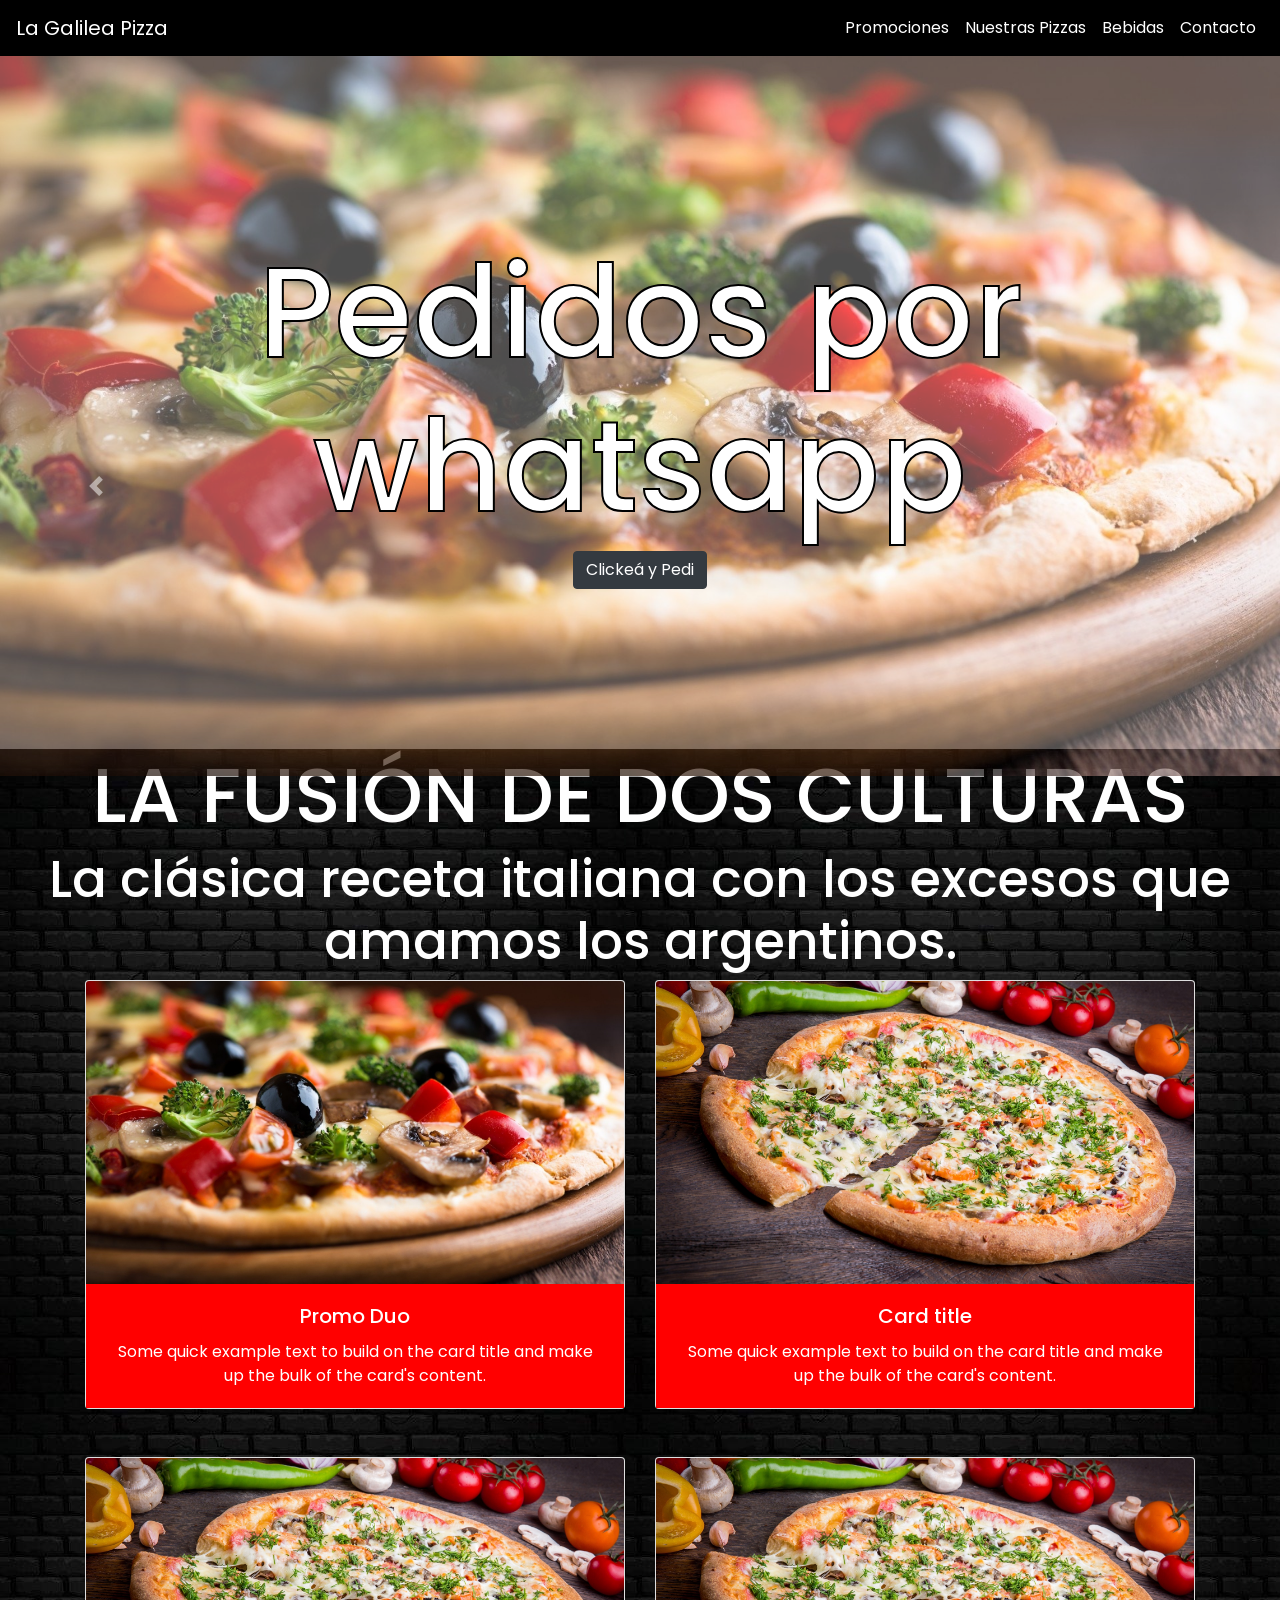
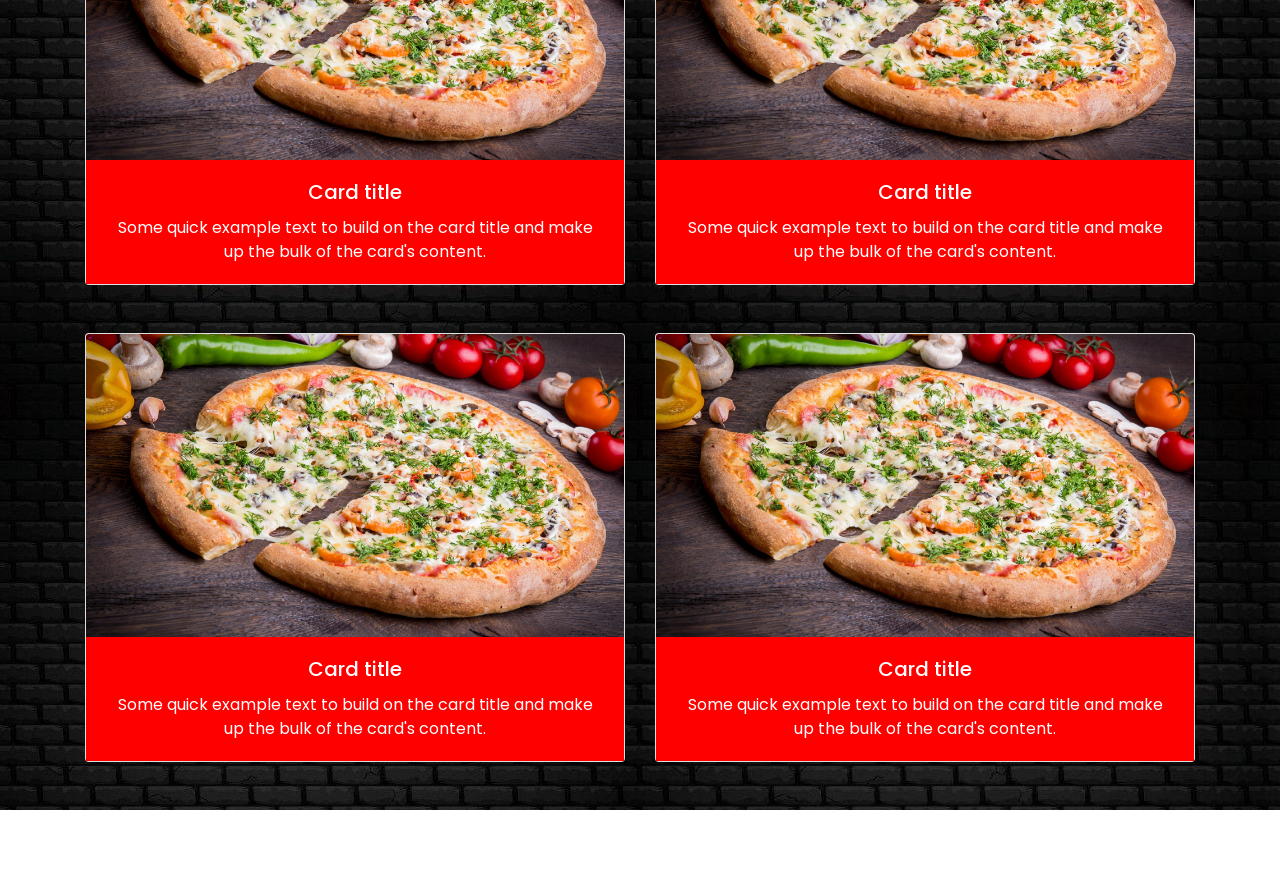
<file: index.html>
<!DOCTYPE html>
<html lang="en">
<head>
    <meta charset="UTF-8">
    <meta name="viewport" content="width=device-width, initial-scale=1.0">
    <title>Document</title>
    <link rel="stylesheet" href="css/estilos.css">
    <link rel="preconnect" href="https://fonts.gstatic.com">
    <link href="https://fonts.googleapis.com/css2?family=Poppins:wght@400;700&display=swap" rel="stylesheet"> 
    <link rel="stylesheet" href="https://stackpath.bootstrapcdn.com/bootstrap/4.4.1/css/bootstrap.min.css" integrity="sha384-Vkoo8x4CGsO3+Hhxv8T/Q5PaXtkKtu6ug5TOeNV6gBiFeWPGFN9MuhOf23Q9Ifjh" crossorigin="anonymous">
</head>

<body>
    <header>
        <nav class="navbar navbar-expand-lg navbar-dark bg-color">
            <a class="navbar-brand" href="#">La Galilea Pizza</a>
            <button class="navbar-toggler" type="button" data-toggle="collapse" data-target="#navbarNav" aria-controls="navbarNav" aria-expanded="false" aria-label="Toggle navigation">
              <span class="navbar-toggler-icon"></span>
            </button>
            <div class="collapse navbar-collapse" id="navbarNav">
              <ul class="navbar-nav">
                <li class="nav-item active">
                  <a class="nav-link" href="#promos">Promociones <span class="sr-only">(current)</span></a>
                  <li class="nav-item active">
                    <a class="nav-link" href="pizzas.html">Nuestras Pizzas</a>
                  </li>
                </li>
                <li class="nav-item active">
                  <a class="nav-link" href="#">Bebidas</a>
                </li>
                <li class="nav-item active">
                    <a class="nav-link" href="#">Contacto</a>
                </li>

              </ul>
            </div>
        </nav>
    </header>

    <main>
        <!-- <img src="imagenes/fondo.jpeg" alt=""> -->
        <section class="section1">
            <!-- Carrusel -->
            <div id="carouselExampleControls" class="carousel slide" data-ride="carousel">
                <div class="carousel-inner">
                    <div class="carousel-item active">
                    <img src="imagenes/pizza1.jpg" class="d-block w-100" alt="...">
                    </div>
                    <div class="carousel-item">
                    <img src="imagenes/pizza2.jpg" class="d-block w-100" alt="...">
                    </div>
                    <div class="carousel-item">
                    <img src="imagenes/pizza3.jpg" class="d-block w-100" alt="...">
                    </div>
                </div>
                <a class="carousel-control-prev" href="#carouselExampleControls" role="button" data-slide="prev">
                    <span class="carousel-control-prev-icon" aria-hidden="true"></span>
                    <span class="sr-only">Previous</span>
                </a>
                <a class="carousel-control-next" href="#carouselExampleControls" role="button" data-slide="next">
                    <span class="carousel-control-next-icon" aria-hidden="true"></span>
                    <span class="sr-only">Next</span>
                </a>
            </div>
            <!-- Cabecera -->
            <div class="cabecera">
                <h1>Pedidos por whatsapp</h1>
                <a href="https://wa.link/l87jvy"target="_blank" class="whatsapp"><button type="button" class="btn btn-dark">Clickeá y Pedi</button></a>
            </div>
        </section>
        <section style="background-image: url('imagenes/fondo.jpeg')" class="section2">
            <h2>LA FUSIÓN DE DOS CULTURAS</h2>
            <h3>La clásica receta italiana con los excesos que amamos los argentinos.</h3>
            <!-- Cartas de promo -->
            <div class="container-xl" id="promos">
                <div class="row">
                    <div class="col-sm-6">
                        <div class="card mb-5">
                          <img src="imagenes/pizza1.jpg" class="card-img-top" alt="...">
                          <div class="card-body bg-card-color">
                              <h5 class="card-title text-white bg-transparent">Promo Duo</h5>
                              <p class="card-text text-white">Some quick example text to build on the card title and make up the bulk of the card's content.</p> 
                          </div>
                        </div>
                      </div>
                    <div class="col-sm-6">
                      <div class="card mb-5">
                        <img src="imagenes/pizza2.jpg" class="card-img-top" alt="...">
                        <div class="card-body bg-card-color">
                            <h5 class="card-title text-white">Card title</h5>
                            <p class="card-text text-white">Some quick example text to build on the card title and make up the bulk of the card's content.</p>
                        </div>
                      </div>
                    </div>
                    <div class="col-sm-6">
                        <div class="card mb-5">
                          <img src="imagenes/pizza2.jpg" class="card-img-top" alt="...">
                          <div class="card-body bg-card-color">
                              <h5 class="card-title text-white">Card title</h5>
                              <p class="card-text text-white">Some quick example text to build on the card title and make up the bulk of the card's content.</p>
                          </div>
                        </div>
                    </div>
                    <div class="col-sm-6">
                        <div class="card mb-5">
                          <img src="imagenes/pizza2.jpg" class="card-img-top" alt="...">
                          <div class="card-body bg-card-color">
                              <h5 class="card-title text-white">Card title</h5>
                              <p class="card-text text-white">Some quick example text to build on the card title and make up the bulk of the card's content.</p>
                          </div>
                        </div>
                    </div>
                    <div class="col-sm-6">
                        <div class="card mb-5">
                          <img src="imagenes/pizza2.jpg" class="card-img-top" alt="...">
                          <div class="card-body bg-card-color">
                              <h5 class="card-title text-white">Card title</h5>
                              <p class="card-text text-white">Some quick example text to build on the card title and make up the bulk of the card's content.</p>
                          </div>
                        </div>
                    </div>
                    <div class="col-sm-6">
                        <div class="card mb-5">
                          <img src="imagenes/pizza2.jpg" class="card-img-top" alt="...">
                          <div class="card-body bg-card-color">
                              <h5 class="card-title text-white">Card title</h5>
                              <p class="card-text text-white">Some quick example text to build on the card title and make up the bulk of the card's content.</p>
                          </div>
                        </div>
                    </div>
                </div>                
            </div>
        </section>
    </main>

    <!-- Bootstrap -->
    <script src="https://code.jquery.com/jquery-3.4.1.slim.min.js" integrity="sha384-J6qa4849blE2+poT4WnyKhv5vZF5SrPo0iEjwBvKU7imGFAV0wwj1yYfoRSJoZ+n" crossorigin="anonymous"></script>
    <script src="https://cdn.jsdelivr.net/npm/popper.js@1.16.0/dist/umd/popper.min.js" integrity="sha384-Q6E9RHvbIyZFJoft+2mJbHaEWldlvI9IOYy5n3zV9zzTtmI3UksdQRVvoxMfooAo" crossorigin="anonymous"></script>
    <script src="https://stackpath.bootstrapcdn.com/bootstrap/4.4.1/js/bootstrap.min.js" integrity="sha384-wfSDF2E50Y2D1uUdj0O3uMBJnjuUD4Ih7YwaYd1iqfktj0Uod8GCExl3Og8ifwB6" crossorigin="anonymous"></script>
</body>
</html>
</file>
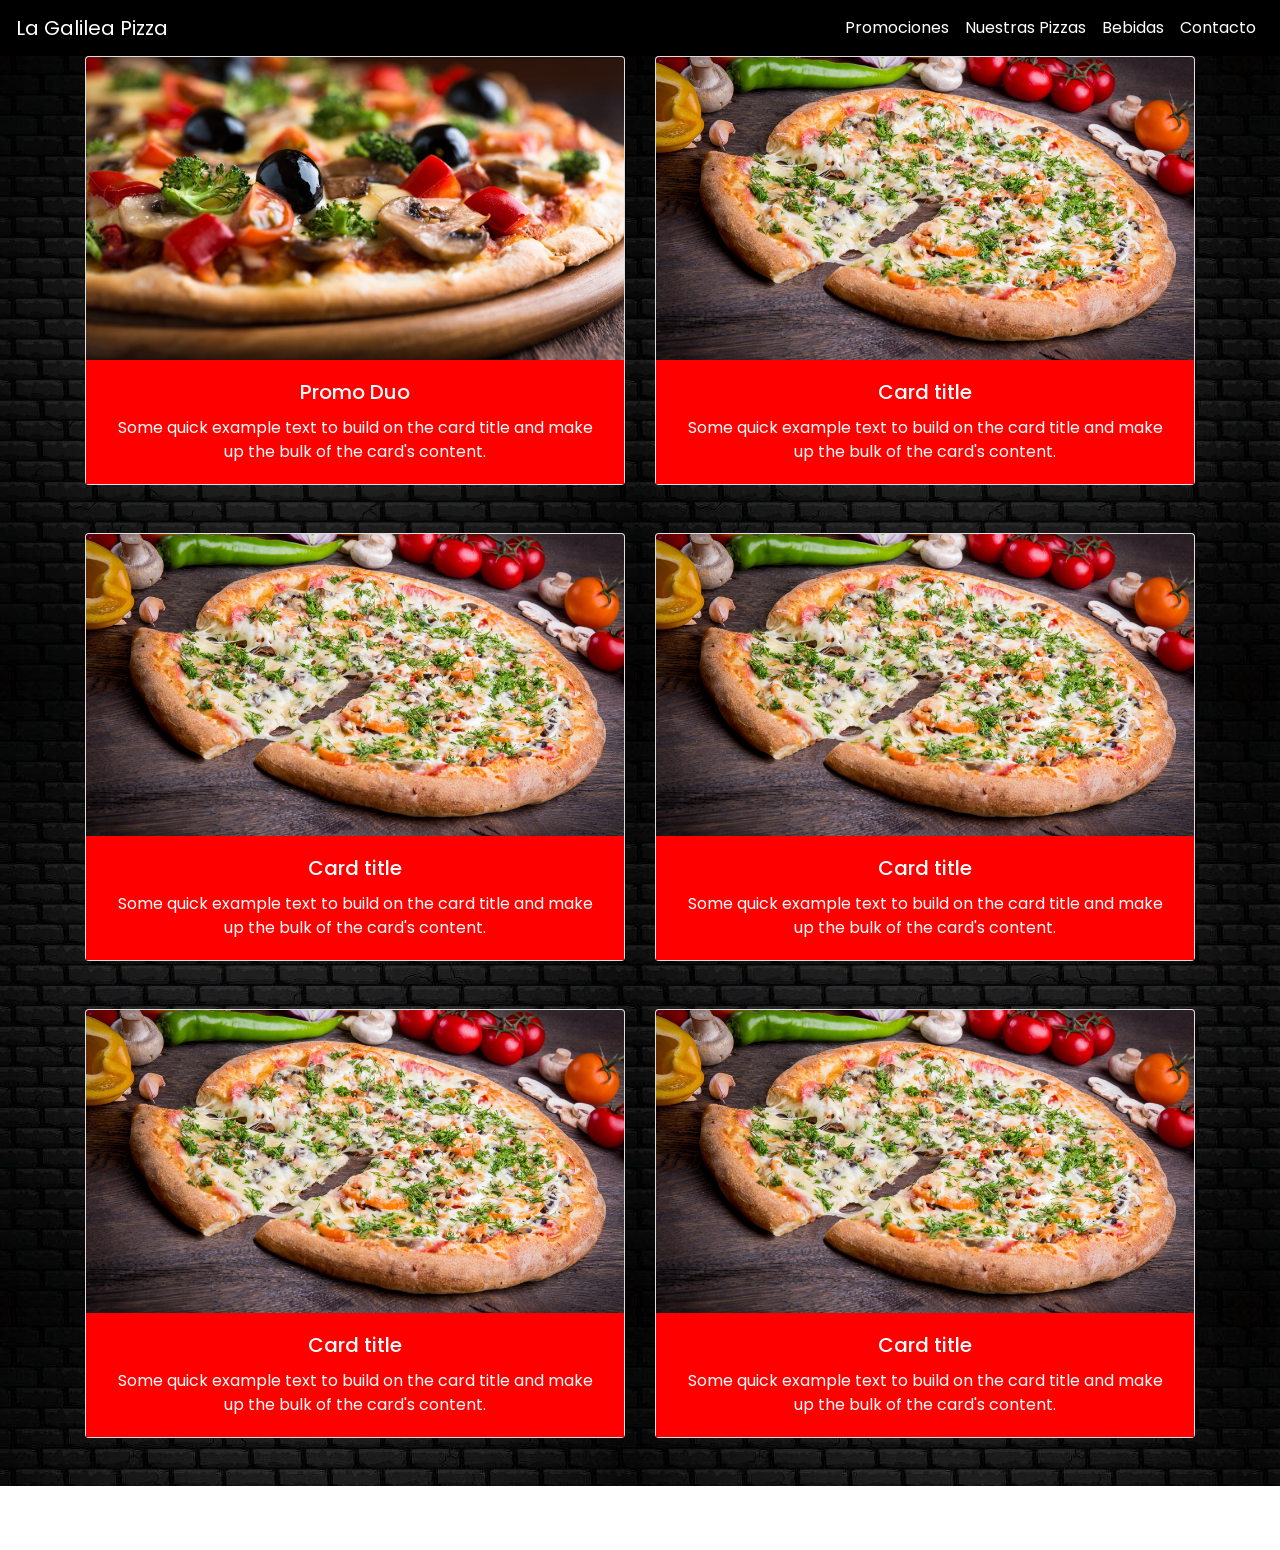
<file: pizzas.html>
<!DOCTYPE html>
<html lang="en">
<head>
    <meta charset="UTF-8">
    <meta name="viewport" content="width=device-width, initial-scale=1.0">
    <title>Document</title>
    <link rel="stylesheet" href="css/estilos.css">
    <link rel="preconnect" href="https://fonts.gstatic.com">
    <link href="https://fonts.googleapis.com/css2?family=Poppins:wght@400;700&display=swap" rel="stylesheet"> 
    <link rel="stylesheet" href="https://stackpath.bootstrapcdn.com/bootstrap/4.4.1/css/bootstrap.min.css" integrity="sha384-Vkoo8x4CGsO3+Hhxv8T/Q5PaXtkKtu6ug5TOeNV6gBiFeWPGFN9MuhOf23Q9Ifjh" crossorigin="anonymous">
</head>

<body>
    <header>
        <nav class="navbar navbar-expand-lg navbar-dark bg-color">
            <a class="navbar-brand" href="#">La Galilea Pizza</a>
            <button class="navbar-toggler" type="button" data-toggle="collapse" data-target="#navbarNav" aria-controls="navbarNav" aria-expanded="false" aria-label="Toggle navigation">
              <span class="navbar-toggler-icon"></span>
            </button>
            <div class="collapse navbar-collapse" id="navbarNav">
              <ul class="navbar-nav">
                    <li class="nav-item active">
                    <a class="nav-link" href="index.html">Promociones <span class="sr-only">(current)</span></a>
                    <li class="nav-item active">
                        <a class="nav-link" href="#">Nuestras Pizzas</a>
                    </li>
                    </li>
                    <li class="nav-item active">
                    <a class="nav-link" href="#">Bebidas</a>
                    </li>
                    <li class="nav-item active">
                        <a class="nav-link" href="#">Contacto</a>
                    </li>
              </ul>
            </div>
        </nav>
    </header>

    <main>
        <!-- <img src="imagenes/fondo.jpeg" alt=""> -->
        <section style="background-image: url('imagenes/fondo.jpeg')" class="section2">
            
            <!-- CARTAS DE PIZZA -->
            <div class="container-xl" id="promos">
                <div class="row">
                    <div class="col-sm-6">
                        <div class="card mb-5">
                          <img src="imagenes/pizza1.jpg" class="card-img-top" alt="...">
                          <div class="card-body bg-card-color">
                              <h5 class="card-title text-white bg-transparent">Promo Duo</h5>
                              <p class="card-text text-white">Some quick example text to build on the card title and make up the bulk of the card's content.</p> 
                          </div>
                        </div>
                      </div>
                    <div class="col-sm-6">
                      <div class="card mb-5">
                        <img src="imagenes/pizza2.jpg" class="card-img-top" alt="...">
                        <div class="card-body bg-card-color">
                            <h5 class="card-title text-white">Card title</h5>
                            <p class="card-text text-white">Some quick example text to build on the card title and make up the bulk of the card's content.</p>
                        </div>
                      </div>
                    </div>
                    <div class="col-sm-6">
                        <div class="card mb-5">
                          <img src="imagenes/pizza2.jpg" class="card-img-top" alt="...">
                          <div class="card-body bg-card-color">
                              <h5 class="card-title text-white">Card title</h5>
                              <p class="card-text text-white">Some quick example text to build on the card title and make up the bulk of the card's content.</p>
                          </div>
                        </div>
                    </div>
                    <div class="col-sm-6">
                        <div class="card mb-5">
                          <img src="imagenes/pizza2.jpg" class="card-img-top" alt="...">
                          <div class="card-body bg-card-color">
                              <h5 class="card-title text-white">Card title</h5>
                              <p class="card-text text-white">Some quick example text to build on the card title and make up the bulk of the card's content.</p>
                          </div>
                        </div>
                    </div>
                    <div class="col-sm-6">
                        <div class="card mb-5">
                          <img src="imagenes/pizza2.jpg" class="card-img-top" alt="...">
                          <div class="card-body bg-card-color">
                              <h5 class="card-title text-white">Card title</h5>
                              <p class="card-text text-white">Some quick example text to build on the card title and make up the bulk of the card's content.</p>
                          </div>
                        </div>
                    </div>
                    <div class="col-sm-6">
                        <div class="card mb-5">
                          <img src="imagenes/pizza2.jpg" class="card-img-top" alt="...">
                          <div class="card-body bg-card-color">
                              <h5 class="card-title text-white">Card title</h5>
                              <p class="card-text text-white">Some quick example text to build on the card title and make up the bulk of the card's content.</p>
                          </div>
                        </div>
                    </div>
                </div>                
            </div>
        </section>
    </main>

    <!-- Bootstrap -->
    <script src="https://code.jquery.com/jquery-3.4.1.slim.min.js" integrity="sha384-J6qa4849blE2+poT4WnyKhv5vZF5SrPo0iEjwBvKU7imGFAV0wwj1yYfoRSJoZ+n" crossorigin="anonymous"></script>
    <script src="https://cdn.jsdelivr.net/npm/popper.js@1.16.0/dist/umd/popper.min.js" integrity="sha384-Q6E9RHvbIyZFJoft+2mJbHaEWldlvI9IOYy5n3zV9zzTtmI3UksdQRVvoxMfooAo" crossorigin="anonymous"></script>
    <script src="https://stackpath.bootstrapcdn.com/bootstrap/4.4.1/js/bootstrap.min.js" integrity="sha384-wfSDF2E50Y2D1uUdj0O3uMBJnjuUD4Ih7YwaYd1iqfktj0Uod8GCExl3Og8ifwB6" crossorigin="anonymous"></script>
</body>
</html>
</file>
<file: css/estilos.css>
*{
    padding: 0;
    margin: 0;
    font-family: 'Poppins', sans-serif;
}

html{
    scroll-behavior: smooth;
}

body{
    display: flex;
    flex-direction: column;
}

/* main{
    background-color: black;
} */

.section1{
    max-height: auto;
    margin-bottom: 10rem;
}

#navbarNav{
    justify-content: flex-end;
}

.bg-color{
    background-color: black;
}

#carouselExampleControls{
    position: absolute;
    opacity: .7;
}

.cabecera{
    position: relative;
    display: flex;
    flex-direction: column;
    justify-content: center;
    align-items: center;
    align-content: center;
    color: white;
    text-align: center;
    max-height: inherit;
}

.cabecera h1{
    margin-top: 2rem;
    font-size: 13vw;
    -webkit-text-stroke: 2px black;
}

.section2{
    color: white;
    text-align: center;
    align-items: center;
}

.section2 h2{
    font-size: 6vw;
}

.section2 h3{
    font-size: 4vw;
}

.promos{
    color: black;
}

.bg-card-color{
    background-color: red;
}

@media screen and (min-width:737) and (max-width:1023){

}

@media screen and (min-width:1024px){
    .cabecera h1{
        margin-top: 20vh;
        font-size: 10vw;
        -webkit-text-stroke: 2px black;
    }

    .carousel-inner{
        height: 95.5vh;
    }   

    .section2{
        margin-bottom: 4rem;
    }
}
</file>
